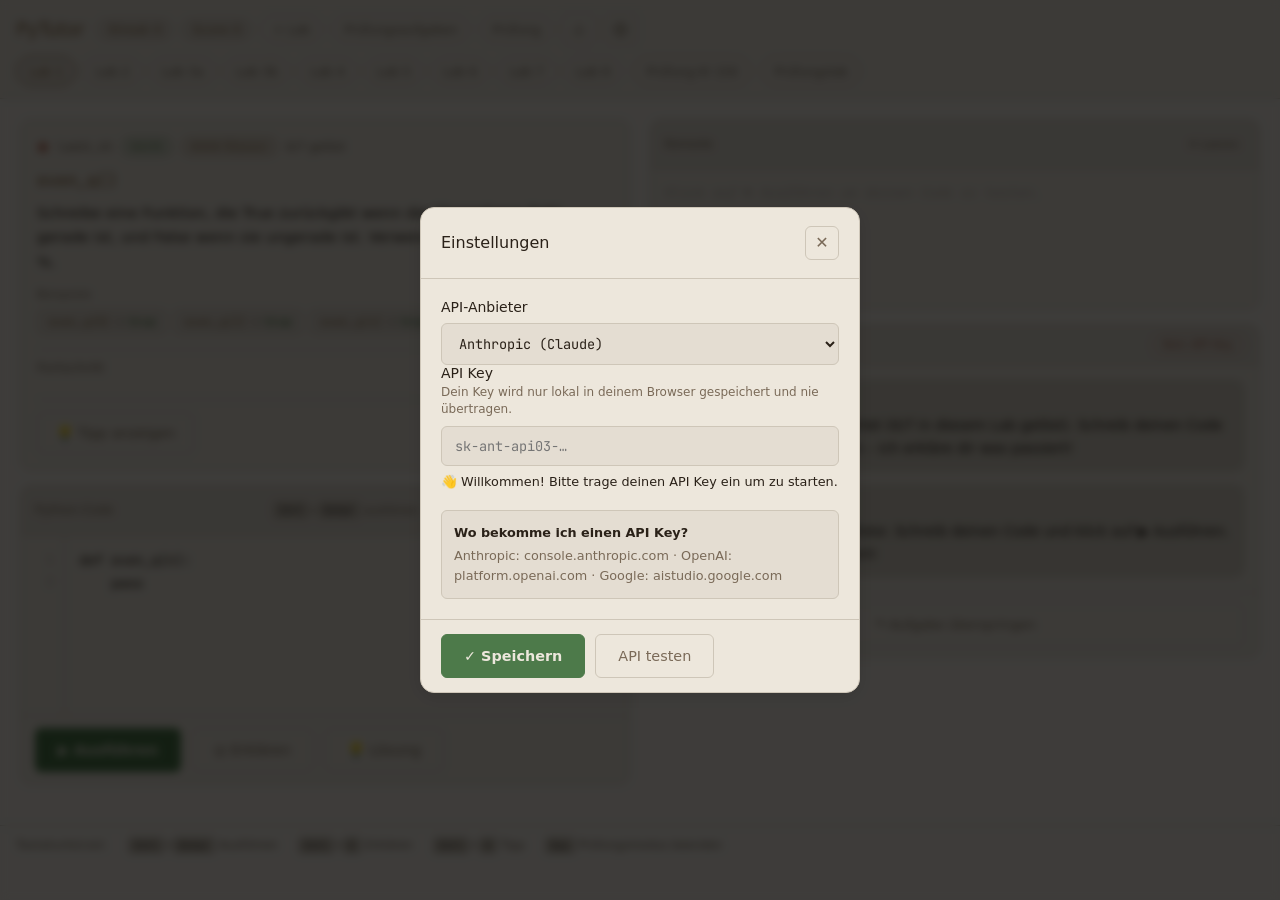
<file: pytutor/index.html>
<!DOCTYPE html>
<html lang="de">
<head>
  <meta charset="UTF-8">
  <meta name="viewport" content="width=device-width, initial-scale=1.0, maximum-scale=1.0, user-scalable=no, viewport-fit=cover">
  <meta name="theme-color" content="#1a1714">
  <meta name="apple-mobile-web-app-capable" content="yes">
  <meta name="apple-mobile-web-app-status-bar-style" content="black-translucent">
  <link rel="manifest" href="./manifest.json">
  <link rel="preconnect" href="https://fonts.googleapis.com">
  <link rel="preconnect" href="https://fonts.gstatic.com" crossorigin>
  <link href="https://fonts.googleapis.com/css2?family=JetBrains+Mono:wght@400;500&family=Inter:wght@400;500;600;700&display=swap" rel="stylesheet">
  <link rel="stylesheet" href="./style.css">
  <title>PyTutor</title>
</head>
<body>
  <div id="app">

    <!-- ── Header ── -->
    <header id="header">
      <div class="header-top">
        <h1 class="logo">PyTutor</h1>
        <div class="header-top-scroll">
          <div class="streak-badge">
            Streak <span id="streak-count">0</span>
          </div>
          <div class="score-badge">
            Score <span id="score-count">0</span>
          </div>
          <button id="add-lab-btn" class="btn-add-lab" title="Übungsblatt als Lab importieren">+ Lab</button>
          <button id="exam-upload-btn" class="btn-add-lab" title="Alte Prüfungsaufgaben hochladen">Prüfungsaufgaben</button>
          <button id="exam-btn" class="btn-exam" title="Prüfungsmodus starten (10 Aufgaben, 5 min Timer)">Prüfung</button>
          <button id="stats-btn" class="icon-btn" title="Statistik & Fortschritt" aria-label="Statistik">
            <svg width="15" height="15" viewBox="0 0 24 24" fill="none" stroke="currentColor" stroke-width="1.7" stroke-linecap="round" stroke-linejoin="round" aria-hidden="true">
              <line x1="18" y1="20" x2="18" y2="10"/>
              <line x1="12" y1="20" x2="12" y2="4"/>
              <line x1="6" y1="20" x2="6" y2="14"/>
            </svg>
          </button>
          <button id="settings-btn" class="icon-btn" title="Einstellungen (API Key)" aria-label="Einstellungen">
            <svg width="15" height="15" viewBox="0 0 24 24" fill="none" stroke="currentColor" stroke-width="1.7" stroke-linecap="round" stroke-linejoin="round" aria-hidden="true">
              <circle cx="12" cy="12" r="3"/>
              <path d="M19.4 15a1.65 1.65 0 0 0 .33 1.82l.06.06a2 2 0 0 1-2.83 2.83l-.06-.06a1.65 1.65 0 0 0-1.82-.33 1.65 1.65 0 0 0-1 1.51V21a2 2 0 0 1-4 0v-.09A1.65 1.65 0 0 0 9 19.4a1.65 1.65 0 0 0-1.82.33l-.06.06a2 2 0 0 1-2.83-2.83l.06-.06A1.65 1.65 0 0 0 4.68 15a1.65 1.65 0 0 0-1.51-1H3a2 2 0 0 1 0-4h.09A1.65 1.65 0 0 0 4.6 9a1.65 1.65 0 0 0-.33-1.82l-.06-.06a2 2 0 0 1 2.83-2.83l.06.06A1.65 1.65 0 0 0 9 4.68a1.65 1.65 0 0 0 1-1.51V3a2 2 0 0 1 4 0v.09a1.65 1.65 0 0 0 1 1.51 1.65 1.65 0 0 0 1.82-.33l.06-.06a2 2 0 0 1 2.83 2.83l-.06.06A1.65 1.65 0 0 0 19.4 9a1.65 1.65 0 0 0 1.51 1H21a2 2 0 0 1 0 4h-.09a1.65 1.65 0 0 0-1.51 1z"/>
            </svg>
          </button>
        </div>
      </div>
      <div class="lab-selector" id="lab-selector"></div>
    </header>

    <!-- ── Exam Bar ── -->
    <div id="exam-bar" class="exam-bar hidden">
      <div class="exam-bar-inner">
        <span class="exam-bar-title">Prüfungsmodus</span>
        <div id="exam-timer" class="exam-timer">5:00</div>
        <span id="exam-progress-label" class="exam-progress-label">Frage 1 / 10</span>
        <span id="exam-score-label" class="exam-score-label">0 richtig</span>
        <button id="exam-exit-btn" class="text-btn small">✕ Beenden <kbd>Esc</kbd></button>
      </div>
      <div class="exam-timer-track"><div id="exam-timer-fill" class="exam-timer-fill"></div></div>
    </div>

    <!-- ── Main Grid ── -->
    <main id="main">

      <!-- Column Left: Exercise + Editor -->
      <div class="col-left">

        <!-- Exercise Card -->
        <section class="card" id="exercise-card">
          <div class="exercise-header">
            <div class="exercise-meta">
              <span id="exercise-status-icon" class="exercise-status-icon" aria-label="Status">●</span>
              <span class="exercise-id" id="exercise-id">–</span>
              <span class="badge difficulty" id="difficulty-badge">–</span>
              <span class="badge exam" id="exam-badge">–</span>
              <span class="exercise-count" id="exercise-count"></span>
            </div>
            <div id="variation-spinner" class="spinner-inline hidden">
              <span class="spin-ring"></span><span>Variation…</span>
            </div>
          </div>

          <h2 id="exercise-title" class="exercise-title">Aufgabe wird geladen…</h2>

          <div id="variation-note" class="variation-note hidden"></div>

          <p id="exercise-description" class="exercise-desc"></p>

          <div id="example-tests" class="example-tests"></div>

          <!-- Progress Dashboard (collapsible) -->
          <div class="progress-dashboard" id="progress-dashboard">
            <button class="progress-toggle" id="progress-toggle">
              Fortschritt <span id="progress-arrow" class="progress-arrow">▸</span>
            </button>
            <div id="progress-content" class="progress-content hidden"></div>
          </div>

          <div class="hint-area">
            <button id="hint-btn" class="hint-btn">Tipp anzeigen</button>
            <div id="hint-display" class="hint-display hidden"></div>
          </div>
        </section>

        <!-- Code Editor -->
        <section class="card editor-section">
          <div class="section-bar">
            <span class="section-label">Python-Code</span>
            <div class="bar-right">
              <span class="kbd-hint"><kbd>Ctrl</kbd>+<kbd>Enter</kbd> ausführen</span>
              <span class="kbd-hint"><kbd>Ctrl</kbd>+<kbd>E</kbd> erklären</span>
              <button id="reset-btn" class="text-btn">↺ Reset</button>
            </div>
          </div>
          <div class="editor-wrap">
            <div id="line-numbers" class="line-numbers" aria-hidden="true">1</div>
            <textarea
              id="code-editor"
              class="code-editor"
              spellcheck="false"
              autocorrect="off"
              autocapitalize="off"
              autocomplete="off"
              aria-label="Python Code Editor"
              placeholder="# Schreib deinen Code hier…"
            ></textarea>
          </div>
          <div class="mobile-tab-row">
            <button id="tab-btn" class="btn-tab-mobile" aria-label="Einrücken (4 Leerzeichen)">⇥ Tab</button>
            <button class="btn-tab-mobile btn-char" data-insert=":">:</button>
            <button class="btn-tab-mobile btn-char" data-insert="&quot;">"</button>
            <button class="btn-tab-mobile btn-char" data-insert="=">=</button>
            <button class="btn-tab-mobile btn-char" data-insert="+">+</button>
            <button class="btn-tab-mobile btn-char" data-insert="-">-</button>
            <button class="btn-tab-mobile btn-char" data-insert="&lt;">&lt;</button>
            <button class="btn-tab-mobile btn-char" data-insert="&gt;">&gt;</button>
            <button class="btn-tab-mobile btn-char" data-insert="!">!</button>
            <button class="btn-tab-mobile btn-char" data-insert="(">(</button>
            <button class="btn-tab-mobile btn-char" data-insert=")">)</button>
            <button class="btn-tab-mobile btn-char" data-insert="[">[</button>
            <button class="btn-tab-mobile btn-char" data-insert="]">]</button>
            <button class="btn-tab-mobile btn-char" data-insert="{">{</button>
            <button class="btn-tab-mobile btn-char" data-insert="}">}</button>
          </div>
          <div class="editor-actions">
            <button id="run-btn" class="btn btn-run">▶ Ausführen</button>
            <button id="explain-btn" class="btn btn-explain">◎ Erklären</button>
            <button id="solution-btn" class="btn btn-solution">💡 Lösung</button>
          </div>
        </section>

      </div><!-- /col-left -->

      <!-- Column Right: Console + Tutor -->
      <div class="col-right">

        <!-- Console -->
        <section class="card console-section">
          <div class="section-bar">
            <span class="section-label">Konsole</span>
            <button id="clear-console-btn" class="text-btn small">✕ Leeren</button>
          </div>
          <div id="console-output" class="console-output">
            <span class="console-placeholder">Klick auf ▶ Ausführen um deinen Code zu testen.</span>
          </div>
        </section>

        <!-- Tutor Panel -->
        <section class="card tutor-section">
          <div class="section-bar">
            <span class="section-label">KI-Tutor</span>
            <button id="api-status-btn" class="api-badge no-key" title="API Key einrichten">Kein API Key</button>
          </div>
          <div id="tutor-messages" class="tutor-messages"></div>
          <div class="tutor-footer">
            <button id="next-btn" class="btn btn-next hidden">Nächste Aufgabe →</button>
            <button id="skip-btn" class="btn btn-skip">↷ Aufgabe überspringen</button>
          </div>
        </section>

      </div><!-- /col-right -->

    </main>
  <!-- ── Keyboard Legend ── -->
  <footer class="kbd-legend">
    <span class="kbd-legend-title">Tastaturkürzel:</span>
    <span><kbd>Ctrl</kbd>+<kbd>Enter</kbd> Ausführen</span>
    <span><kbd>Ctrl</kbd>+<kbd>E</kbd> Erklären</span>
    <span><kbd>Ctrl</kbd>+<kbd>H</kbd> Tipp</span>
    <span><kbd>Esc</kbd> Prüfungsmodus beenden</span>
  </footer>

  <!-- ── Stats View ── -->
  <div id="stats-view" class="hidden"></div>

  </div><!-- /#app -->

  <!-- ── Settings Modal ── -->
  <div id="settings-modal" class="modal-overlay hidden" role="dialog" aria-modal="true" aria-label="Einstellungen">
    <div class="modal-box" role="document">
      <div class="modal-header">
        <h3>Einstellungen</h3>
        <button id="close-settings-btn" class="icon-btn" aria-label="Schließen">✕</button>
      </div>
      <div class="modal-body">
        <label class="form-label" for="api-provider-select">
          API-Anbieter
        </label>
        <select id="api-provider-select" class="form-input">
          <option value="anthropic">Anthropic (Claude)</option>
          <option value="openai">OpenAI</option>
          <option value="google">Google Gemini</option>
        </select>

        <label class="form-label" for="api-key-input">
          API Key
          <span class="form-hint">Dein Key wird nur lokal in deinem Browser gespeichert und nie übertragen.</span>
        </label>
        <input
          type="password"
          id="api-key-input"
          class="form-input"
          placeholder="sk-ant-api03-…"
          autocomplete="off"
        >
        <div id="api-key-status" class="api-key-status" aria-live="polite"></div>

        <div class="settings-info">
          <p><strong>Wo bekomme ich einen API Key?</strong></p>
          <p>Anthropic: console.anthropic.com · OpenAI: platform.openai.com · Google: aistudio.google.com</p>
        </div>
      </div>
      <div class="modal-footer">
        <button id="save-settings-btn" class="btn btn-run">✓ Speichern</button>
        <button id="test-api-btn" class="btn btn-explain">API testen</button>
      </div>
    </div>
  </div>

  <!-- ── Add Lab Modal ── -->
  <div id="add-lab-modal" class="modal-overlay hidden" role="dialog" aria-modal="true" aria-label="Lab hinzufügen">
    <div class="modal-box modal-box-wide" role="document">
      <div class="modal-header">
        <h3>+ Lab aus Übungsblatt importieren</h3>
        <button id="close-add-lab-btn" class="icon-btn" aria-label="Schließen">✕</button>
      </div>
      <div class="modal-body">
        <div class="add-lab-row">
          <label class="form-label add-lab-label" for="add-lab-number">Lab</label>
          <select id="add-lab-number" class="form-input add-lab-select">
            <option value="lab01">Lab 1</option>
            <option value="lab02">Lab 2</option>
            <option value="lab03a">Lab 3a</option>
            <option value="lab03b">Lab 3b</option>
            <option value="lab04">Lab 4</option>
            <option value="lab05">Lab 5</option>
            <option value="lab06">Lab 6</option>
            <option value="lab07">Lab 7</option>
            <option value="lab09">Lab 9</option>
          </select>
        </div>

        <div class="add-lab-tabs" role="tablist">
          <button class="add-lab-tab active" role="tab" data-tab="text">Text</button>
          <button class="add-lab-tab" role="tab" data-tab="pdf">PDF</button>
        </div>

        <div id="add-lab-tab-text" class="add-lab-tab-panel">
          <label class="form-label" for="lab-text-input">
            Übungsblatt-Text einfügen
            <span class="form-hint">
              Kopiere den kompletten Übungsblatt-Text (Aufgabentexte + Python-Code mit Doctests).
              Die KI erkennt Funktionsnamen, Parameter und Tests automatisch.
            </span>
          </label>
          <textarea
            id="lab-text-input"
            class="form-input form-textarea"
            placeholder="# Beispiel:
def a_plus_abs_b(a, b):
    &quot;&quot;&quot;Return a + abs(b), but without calling abs.
    >>> a_plus_abs_b(2, 3)
    5
    >>> a_plus_abs_b(2, -3)
    5
    &quot;&quot;&quot;"
            spellcheck="false"
            autocorrect="off"
          ></textarea>
          <div class="settings-info" style="margin-top:12px">
            <p><strong>Tipp:</strong> Füge den gesamten Text des Übungsblatts ein – je mehr Kontext, desto besser die Aufgaben.</p>
          </div>
        </div>

        <div id="add-lab-tab-pdf" class="add-lab-tab-panel hidden">
          <label class="form-label" for="lab-pdf-input">
            PDF hochladen
            <span class="form-hint">
              Bei Anthropic &amp; Google wird das PDF direkt analysiert. Bei OpenAI wird der Text zuerst extrahiert.
            </span>
          </label>
          <input type="file" id="lab-pdf-input" accept=".pdf,application/pdf" class="form-input lab-pdf-file-input">
          <p id="lab-pdf-name" class="form-hint lab-pdf-name"></p>
        </div>

        <div id="add-lab-status" class="api-key-status" aria-live="polite"></div>
      </div>
      <div class="modal-footer">
        <button id="generate-lab-btn" class="btn btn-run">Aufgaben generieren</button>
        <button id="cancel-add-lab-btn" class="btn btn-explain">Abbrechen</button>
      </div>
    </div>
  </div>

  <!-- ── Exam Upload Modal ── -->
  <div id="exam-upload-modal" class="modal-overlay hidden" role="dialog" aria-modal="true" aria-label="Prüfungsaufgaben hochladen">
    <div class="modal-box modal-box-wide" role="document">
      <div class="modal-header">
        <h3>Prüfungsaufgaben importieren</h3>
        <button id="close-exam-upload-btn" class="icon-btn" aria-label="Schließen">✕</button>
      </div>
      <div class="modal-body">
        <div class="add-lab-tabs" role="tablist">
          <button class="exam-upload-tab active" role="tab" data-tab="text">Text</button>
          <button class="exam-upload-tab" role="tab" data-tab="pdf">PDF</button>
        </div>

        <div id="exam-upload-tab-text" class="add-lab-tab-panel">
          <label class="form-label" for="exam-text-input">
            Prüfungstext einfügen
            <span class="form-hint">Kopiere die Aufgaben aus einer alten Prüfung – inkl. Funktionsdefinitionen und Doctests.</span>
          </label>
          <textarea
            id="exam-text-input"
            class="form-input form-textarea"
            placeholder="# Prüfungsaufgabe Beispiel:&#10;def fibonacci(n):&#10;    &quot;&quot;&quot;&#10;    >>> fibonacci(0)&#10;    0&#10;    >>> fibonacci(6)&#10;    8&#10;    &quot;&quot;&quot;"
            spellcheck="false"
            autocorrect="off"
          ></textarea>
          <div class="settings-info" style="margin-top:12px">
            <p>Prüfungsaufgaben werden separat gespeichert und im Prüfungsmodus bevorzugt eingesetzt.</p>
          </div>
        </div>

        <div id="exam-upload-tab-pdf" class="add-lab-tab-panel hidden">
          <label class="form-label" for="exam-pdf-input">
            Prüfungs-PDF hochladen
            <span class="form-hint">Bei Anthropic &amp; Google wird das PDF direkt analysiert. Bei OpenAI wird der Text zuerst extrahiert.</span>
          </label>
          <input type="file" id="exam-pdf-input" accept=".pdf,application/pdf" class="form-input lab-pdf-file-input">
          <p id="exam-pdf-name" class="form-hint lab-pdf-name"></p>
        </div>

        <div id="exam-upload-status" class="api-key-status" aria-live="polite"></div>
      </div>
      <div class="modal-footer">
        <button id="generate-exam-btn" class="btn btn-run">Aufgaben generieren</button>
        <button id="cancel-exam-upload-btn" class="btn btn-explain">Abbrechen</button>
      </div>
    </div>
  </div>

  <script src="./app.js"></script>
</body>
</html>
</file>
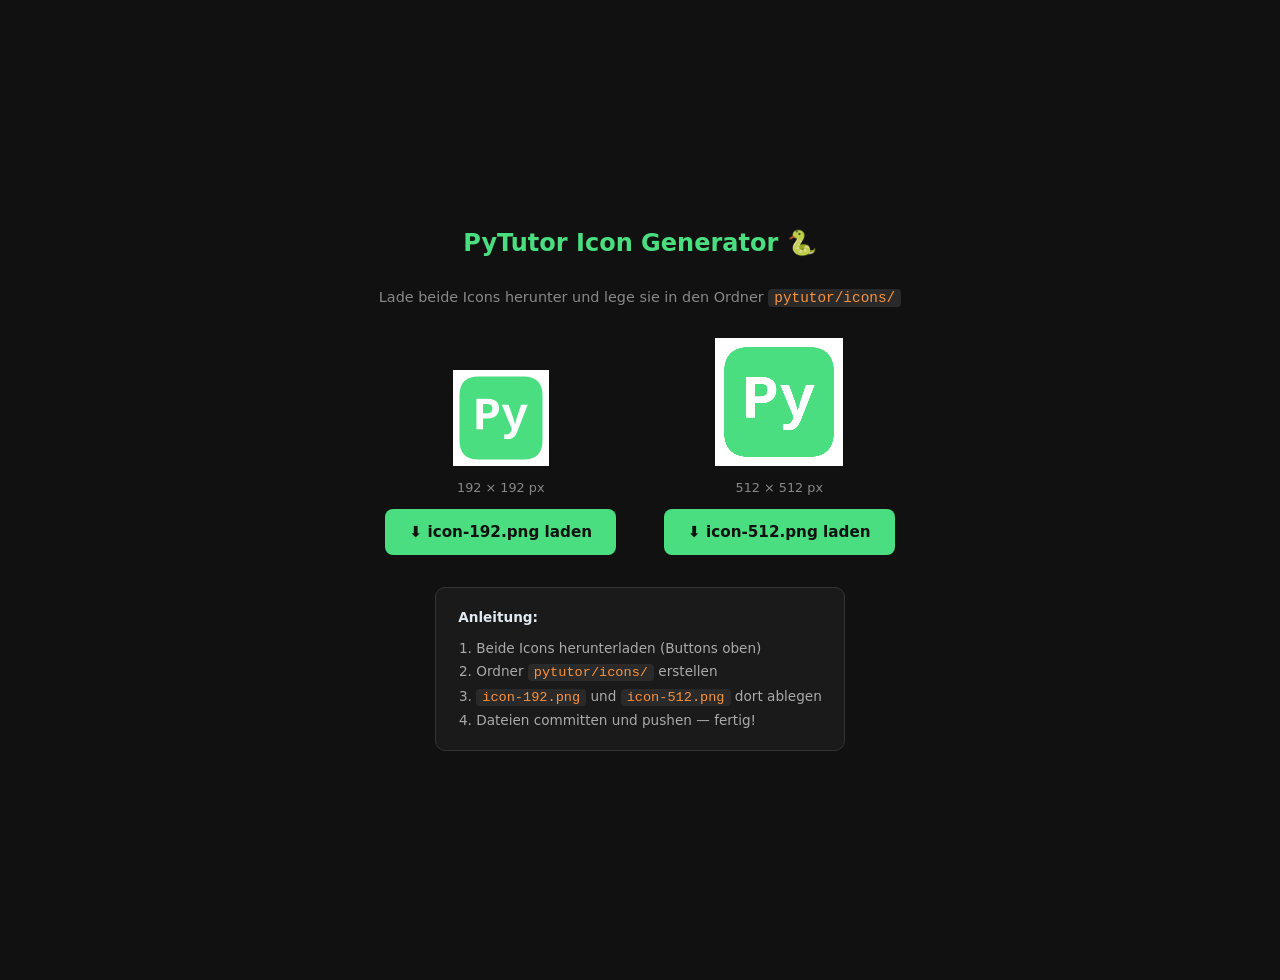
<file: pytutor/create-icons.html>
<!DOCTYPE html>
<html lang="de">
<head>
  <meta charset="UTF-8">
  <meta name="viewport" content="width=device-width, initial-scale=1.0">
  <title>PyTutor – Icon Generator</title>
  <style>
    body {
      margin: 0;
      min-height: 100vh;
      background: #111;
      color: #e2e8f0;
      font-family: system-ui, sans-serif;
      display: flex;
      flex-direction: column;
      align-items: center;
      justify-content: center;
      gap: 32px;
      padding: 40px 16px;
    }
    h1  { margin: 0; font-size: 1.5rem; color: #4ade80; }
    p   { margin: 0; color: #888; font-size: 0.9rem; text-align: center; }

    .row {
      display: flex;
      gap: 48px;
      align-items: flex-end;
      flex-wrap: wrap;
      justify-content: center;
    }
    .card {
      display: flex;
      flex-direction: column;
      align-items: center;
      gap: 14px;
    }
    .card span { font-size: 0.8rem; color: #888; }

    /* Show canvases at a fixed display size */
    #c192 { width: 96px;  height: 96px; }
    #c512 { width: 128px; height: 128px; }

    button {
      padding: 12px 24px;
      border: none;
      border-radius: 8px;
      font-size: 0.95rem;
      font-weight: 700;
      cursor: pointer;
      font-family: system-ui, sans-serif;
      min-height: 46px;
      transition: opacity 0.15s;
    }
    button:hover { opacity: 0.85; }
    .dl-192 { background: #4ade80; color: #111; }
    .dl-512 { background: #4ade80; color: #111; }

    .hint {
      max-width: 440px;
      background: #1a1a1a;
      border: 1px solid #333;
      border-radius: 10px;
      padding: 18px 22px;
      font-size: 0.85rem;
      line-height: 1.7;
      color: #aaa;
    }
    .hint strong { color: #e2e8f0; }
    .hint code {
      background: #2a2a2a;
      padding: 1px 6px;
      border-radius: 4px;
      font-family: 'Courier New', monospace;
      color: #fb923c;
    }
    ol { margin: 8px 0 0; padding-left: 18px; }
  </style>
</head>
<body>

  <h1>PyTutor Icon Generator 🐍</h1>
  <p>Lade beide Icons herunter und lege sie in den Ordner <code style="color:#fb923c;background:#2a2a2a;padding:1px 6px;border-radius:4px;font-family:monospace">pytutor/icons/</code></p>

  <div class="row">
    <div class="card">
      <canvas id="c192" width="192" height="192"></canvas>
      <span>192 × 192 px</span>
      <button class="dl-192" onclick="download(192)">⬇ icon-192.png laden</button>
    </div>
    <div class="card">
      <canvas id="c512" width="512" height="512"></canvas>
      <span>512 × 512 px</span>
      <button class="dl-512" onclick="download(512)">⬇ icon-512.png laden</button>
    </div>
  </div>

  <div class="hint">
    <strong>Anleitung:</strong>
    <ol>
      <li>Beide Icons herunterladen (Buttons oben)</li>
      <li>Ordner <code>pytutor/icons/</code> erstellen</li>
      <li><code>icon-192.png</code> und <code>icon-512.png</code> dort ablegen</li>
      <li>Dateien committen und pushen — fertig!</li>
    </ol>
  </div>

  <script>
    function drawIcon(canvas) {
      const ctx = canvas.getContext('2d');
      const s = canvas.width;

      // Weißer Hintergrund (wird von System zu Kreis/Squircle beschnitten)
      ctx.fillStyle = '#ffffff';
      ctx.fillRect(0, 0, s, s);

      // Grünes abgerundetes Quadrat
      const pad = Math.round(s * 0.07);
      const r   = Math.round(s * 0.20);
      fillRoundRect(ctx, pad, pad, s - pad * 2, s - pad * 2, r, '#4ade80');

      // Weißer fetter "Py"-Text
      ctx.fillStyle    = '#ffffff';
      ctx.textAlign    = 'center';
      ctx.textBaseline = 'middle';
      ctx.font         = `900 ${Math.round(s * 0.48)}px 'Courier New', Courier, monospace`;
      ctx.fillText('Py', s / 2, s / 2);
    }

    function fillRoundRect(ctx, x, y, w, h, r, color) {
      ctx.beginPath();
      ctx.moveTo(x + r, y);
      ctx.lineTo(x + w - r, y);
      ctx.quadraticCurveTo(x + w, y,     x + w, y + r);
      ctx.lineTo(x + w, y + h - r);
      ctx.quadraticCurveTo(x + w, y + h, x + w - r, y + h);
      ctx.lineTo(x + r, y + h);
      ctx.quadraticCurveTo(x, y + h,     x, y + h - r);
      ctx.lineTo(x, y + r);
      ctx.quadraticCurveTo(x, y,         x + r, y);
      ctx.closePath();
      ctx.fillStyle = color;
      ctx.fill();
    }

    function download(size) {
      const canvas = document.getElementById('c' + size);
      const a      = document.createElement('a');
      a.download   = 'icon-' + size + '.png';
      a.href       = canvas.toDataURL('image/png');
      a.click();
    }

    drawIcon(document.getElementById('c192'));
    drawIcon(document.getElementById('c512'));
  </script>
</body>
</html>
</file>
<file: pytutor/style.css>
/* ══════════════════════════════════════════════════════════
   PyTutor – style.css
   Minimalist light beige theme
   ══════════════════════════════════════════════════════════ */

/* ── Custom Properties ─────────────────────────────────── */
:root {
  --bg:        #f5f0e8;
  --panel:     #ede7dc;
  --panel-2:   #e4ddd2;
  --border:    #cec6b8;
  --text:      #2a2118;
  --muted:     #7a6a58;

  --accent:    #8c6d4a;
  --sage:      #4d7a4a;
  --error:     #9e4e3a;
  --success:   #4d7a4a;
  --warn:      #8c6d4a;
  --code-bg:   #ede7dc;

  --font-ui:   system-ui, -apple-system, sans-serif;
  --font-code: 'JetBrains Mono', 'Courier New', monospace;

  --radius:    10px;
  --radius-sm: 6px;
  --shadow:    0 4px 20px rgba(0,0,0,0.12);
}

/* ── Reset ──────────────────────────────────────────────── */
*, *::before, *::after { box-sizing: border-box; margin: 0; padding: 0; }

html {
  font-size: 16px;
  -webkit-text-size-adjust: 100%;
}

body {
  background: var(--bg);
  color: var(--text);
  font-family: var(--font-ui);
  min-height: 100vh;
  width: 100%;
  overflow-x: hidden;
  -webkit-font-smoothing: antialiased;
  touch-action: pan-y;
}

#app {
  width: 100%;
}

button { font-family: var(--font-ui); }

/* ── Scrollbar ──────────────────────────────────────────── */
::-webkit-scrollbar { width: 6px; height: 6px; }
::-webkit-scrollbar-track { background: transparent; }
::-webkit-scrollbar-thumb { background: var(--border); border-radius: 3px; }
::-webkit-scrollbar-thumb:hover { background: var(--muted); }

/* ══════════════════════════════════════════════════════════
   HEADER
   ══════════════════════════════════════════════════════════ */
#header {
  background: var(--panel);
  border-bottom: 1px solid var(--border);
  padding: 12px 16px 10px;
  padding-top: max(12px, env(safe-area-inset-top));
  position: sticky;
  top: 0;
  z-index: 100;
  backdrop-filter: blur(12px);
}

.header-top {
  display: flex;
  align-items: center;
  gap: 8px;
  margin-bottom: 10px;
}

.header-top-scroll {
  display: flex;
  align-items: center;
  gap: 8px;
  overflow-x: auto;
  white-space: nowrap;
  -webkit-overflow-scrolling: touch;
  scrollbar-width: none;
  flex: 1;
  min-width: 0;
}
.header-top-scroll::-webkit-scrollbar { display: none; }

.logo {
  flex-shrink: 0;
  margin-right: 4px;
}

.logo {
  font-size: 1.2rem;
  font-weight: 500;
  color: var(--accent);
  letter-spacing: -0.02em;
}

.header-right {
  display: flex;
  align-items: center;
  gap: 8px;
  flex-shrink: 0;
}

.streak-badge,
.score-badge {
  font-size: 0.82rem;
  font-weight: 500;
  padding: 3px 10px;
  border-radius: 20px;
  background: var(--panel-2);
  border: 1px solid var(--border);
}

.streak-badge { color: var(--accent); }
.score-badge  { color: var(--accent); }

.icon-btn {
  background: none;
  border: 1px solid var(--border);
  border-radius: var(--radius-sm);
  cursor: pointer;
  font-size: 1rem;
  padding: 5px 8px;
  line-height: 1;
  color: var(--muted);
  transition: background 0.15s, color 0.15s;
  min-height: 34px;
  min-width: 34px;
}
.icon-btn:hover { background: var(--panel-2); color: var(--text); }

/* ── Lab Selector ───────────────────────────────────────── */
.lab-selector {
  display: flex;
  gap: 6px;
  overflow-x: auto;
  white-space: nowrap;
  -webkit-overflow-scrolling: touch;
  padding-bottom: 2px;
  scrollbar-width: none;
}
.lab-selector::-webkit-scrollbar { display: none; }

.lab-btn {
  flex-shrink: 0;
  padding: 5px 12px;
  border: 1px solid var(--border);
  border-radius: 20px;
  background: transparent;
  color: var(--muted);
  font-size: 0.78rem;
  font-weight: 500;
  cursor: pointer;
  transition: all 0.15s;
  min-height: 30px;
}
.lab-btn:not(.unavailable):hover {
  border-color: var(--muted);
  color: var(--text);
}
.lab-btn.active {
  border-color: var(--accent);
  color: var(--accent);
  background: rgba(140,109,74,0.08);
}
.lab-btn.unavailable {
  opacity: 0.3;
  cursor: not-allowed;
}

/* ══════════════════════════════════════════════════════════
   MAIN LAYOUT
   ══════════════════════════════════════════════════════════ */
#main {
  padding: 14px 0 32px;
  width: 100%;
  max-width: 1440px;
  margin: 0 auto;
  display: flex;
  flex-direction: column;
  gap: 14px;
}

/* Two-column on desktop */
@media (min-width: 800px) {
  #main {
    flex-direction: row;
    align-items: flex-start;
    padding: 20px 20px 40px;
    gap: 20px;
  }
  .col-left  { flex: 1 1 0; min-width: 0; display: flex; flex-direction: column; gap: 20px; }
  .col-right { flex: 1 1 0; min-width: 0; display: flex; flex-direction: column; gap: 20px; position: sticky; top: 90px; }
}

.col-left, .col-right {
  display: flex;
  flex-direction: column;
  gap: 14px;
}

/* ── Cards ──────────────────────────────────────────────── */
.card {
  background: var(--panel);
  border: 1px solid var(--border);
  border-radius: var(--radius);
  overflow: hidden;
}

/* ── Section Bar (header row inside a card) ─────────────── */
.section-bar {
  display: flex;
  align-items: center;
  justify-content: space-between;
  padding: 9px 14px;
  background: var(--panel-2);
  border-bottom: 1px solid var(--border);
  flex-wrap: wrap;
  gap: 6px;
}

.section-label {
  font-size: 0.72rem;
  font-weight: 500;
  letter-spacing: 0.04em;
  color: var(--muted);
}

.bar-right {
  display: flex;
  align-items: center;
  gap: 10px;
  flex-wrap: wrap;
}

.kbd-hint {
  font-size: 0.68rem;
  color: var(--muted);
  display: none;
}
@media (min-width: 500px) { .kbd-hint { display: inline; } }

kbd {
  background: var(--border);
  border: 1px solid #c2bab0;
  border-radius: 4px;
  padding: 1px 5px;
  font-size: 0.65rem;
  font-family: var(--font-code);
  color: var(--text);
}

.text-btn {
  background: none;
  border: none;
  color: var(--muted);
  cursor: pointer;
  font-size: 0.78rem;
  padding: 4px 8px;
  border-radius: var(--radius-sm);
  transition: all 0.15s;
  min-height: 30px;
}
.text-btn:hover { background: var(--border); color: var(--text); }
.text-btn.small { font-size: 0.7rem; padding: 3px 6px; }

/* ══════════════════════════════════════════════════════════
   EXERCISE CARD
   ══════════════════════════════════════════════════════════ */
#exercise-card { padding: 16px; }

.exercise-header {
  display: flex;
  align-items: flex-start;
  justify-content: space-between;
  margin-bottom: 12px;
  flex-wrap: wrap;
  gap: 8px;
}

.exercise-meta {
  display: flex;
  align-items: center;
  gap: 8px;
  flex-wrap: wrap;
}

.exercise-status-icon {
  font-size: 0.85rem;
  cursor: default;
  line-height: 1;
}

.exercise-id {
  font-family: var(--font-code);
  font-size: 0.72rem;
  color: var(--muted);
}

/* ── Badges ─────────────────────────────────────────────── */
.badge {
  font-size: 0.68rem;
  font-weight: 500;
  padding: 3px 9px;
  border-radius: 12px;
  letter-spacing: 0.03em;
}

.badge.difficulty.easy   { background: rgba(77,122,74,0.12); color: var(--sage); border: 1px solid rgba(77,122,74,0.25); }
.badge.difficulty.medium { background: rgba(140,109,74,0.12); color: var(--accent); border: 1px solid rgba(140,109,74,0.25); }
.badge.difficulty.hard   { background: rgba(158,78,58,0.12); color: var(--error); border: 1px solid rgba(158,78,58,0.25); }

.badge.exam.high   { background: rgba(140,109,74,0.12); color: var(--accent); border: 1px solid rgba(140,109,74,0.25); }
.badge.exam.medium { background: rgba(160,144,128,0.12); color: var(--muted); border: 1px solid rgba(160,144,128,0.2); }
.badge.exam.low    { background: rgba(206,198,184,0.5); color: var(--muted); border: 1px solid var(--border); }

/* ── Spinner (inline) ───────────────────────────────────── */
.spinner-inline {
  display: flex;
  align-items: center;
  gap: 7px;
  font-size: 0.75rem;
  color: var(--muted);
}

.spin-ring {
  display: inline-block;
  width: 10px;
  height: 10px;
  border: 2px solid rgba(122,106,88,0.3);
  border-top-color: var(--muted);
  border-radius: 50%;
  animation: spin 0.7s linear infinite;
  flex-shrink: 0;
}

@keyframes spin { to { transform: rotate(360deg); } }

/* ── Exercise Content ───────────────────────────────────── */
.exercise-title {
  font-size: 1.05rem;
  font-family: var(--font-code);
  font-weight: 500;
  color: var(--accent);
  margin-bottom: 10px;
  word-break: break-word;
}

.variation-note {
  font-size: 0.8rem;
  color: var(--muted);
  background: rgba(206,198,184,0.5);
  border: 1px solid var(--border);
  border-radius: var(--radius-sm);
  padding: 8px 12px;
  margin-bottom: 10px;
  font-style: italic;
  line-height: 1.5;
}

.exercise-desc {
  font-size: 0.925rem;
  line-height: 1.65;
  color: var(--text);
  margin-bottom: 14px;
}

/* ── Example Tests ──────────────────────────────────────── */
.example-tests {
  margin-bottom: 14px;
}

.tests-label {
  font-size: 0.7rem;
  font-weight: 500;
  letter-spacing: 0.04em;
  color: var(--muted);
  margin-bottom: 8px;
}

.test-pills {
  display: flex;
  flex-wrap: wrap;
  gap: 6px;
}

.test-pill {
  display: inline-flex;
  align-items: center;
  gap: 5px;
  font-family: var(--font-code);
  font-size: 0.76rem;
  background: var(--panel-2);
  border: 1px solid var(--border);
  border-radius: var(--radius-sm);
  padding: 4px 10px;
  color: var(--muted);
  white-space: nowrap;
}

.test-pill .fn   { color: var(--accent); }
.test-pill .arr  { color: var(--muted); }
.test-pill .exp  { color: var(--sage); font-weight: 500; }

/* ── Hints ──────────────────────────────────────────────── */
.hint-area {
  border-top: 1px solid var(--border);
  padding-top: 12px;
  margin-top: 4px;
}

.hint-btn {
  padding: 9px 18px;
  border: 1px solid var(--border);
  border-radius: var(--radius-sm);
  background: transparent;
  color: var(--muted);
  cursor: pointer;
  font-size: 0.875rem;
  font-weight: 500;
  transition: all 0.15s;
  min-height: 42px;
}
.hint-btn:hover:not(:disabled) { background: var(--panel-2); color: var(--text); border-color: var(--muted); }
.hint-btn:disabled { opacity: 0.4; cursor: not-allowed; }

.hint-display {
  margin-top: 10px;
  display: flex;
  flex-direction: column;
  gap: 8px;
}

.hint-item {
  display: flex;
  gap: 10px;
  padding: 10px 12px;
  background: rgba(140,109,74,0.05);
  border: 1px solid rgba(140,109,74,0.18);
  border-radius: var(--radius-sm);
  font-size: 0.875rem;
  line-height: 1.55;
  animation: fadeSlide 0.2s ease;
}

.hint-num {
  flex-shrink: 0;
  font-weight: 500;
  color: var(--accent);
  font-family: var(--font-code);
  font-size: 0.75rem;
  padding-top: 1px;
}

/* ══════════════════════════════════════════════════════════
   CODE EDITOR
   ══════════════════════════════════════════════════════════ */
.editor-wrap {
  display: flex;
  background: var(--code-bg);
  min-height: 180px;
  max-height: 380px;
  overflow: auto;
  position: relative;
}

.line-numbers {
  flex-shrink: 0;
  padding: 14px 10px 14px 14px;
  font-family: var(--font-code);
  font-size: 0.82rem;
  line-height: 1.65;
  color: #b8afa4;
  text-align: right;
  user-select: none;
  border-right: 1px solid var(--border);
  white-space: pre;
  min-width: 44px;
  overflow: hidden;
}

.code-editor {
  flex: 1;
  padding: 14px;
  background: transparent;
  color: var(--text);
  font-family: var(--font-code);
  font-size: 0.875rem;
  line-height: 1.65;
  border: none;
  outline: none;
  resize: none;
  min-height: 180px;
  white-space: pre;
  overflow-wrap: normal;
  overflow-x: auto;
  tab-size: 4;
  caret-color: var(--accent);
}

.code-editor::placeholder { color: #4a4238; font-style: italic; }

.editor-actions {
  display: flex;
  gap: 10px;
  padding: 12px 14px;
  border-top: 1px solid var(--border);
}

/* ── Buttons ────────────────────────────────────────────── */
.btn {
  padding: 10px 22px;
  border: 1px solid var(--border);
  border-radius: var(--radius-sm);
  cursor: pointer;
  font-size: 0.9rem;
  font-weight: 500;
  transition: all 0.15s;
  display: inline-flex;
  align-items: center;
  justify-content: center;
  gap: 7px;
  min-height: 44px;
  white-space: nowrap;
  background: transparent;
  color: var(--muted);
}

.btn-run {
  background: var(--sage);
  color: var(--code-bg);
  border-color: var(--sage);
  font-weight: 600;
}
.btn-run:hover:not(:disabled) { background: #3d6b3a; border-color: #3d6b3a; }
.btn-run:disabled { opacity: 0.45; cursor: not-allowed; }

.btn-explain {
  background: transparent;
  color: var(--muted);
  border: 1px solid var(--border);
}
.btn-explain:hover:not(:disabled) { background: var(--panel-2); color: var(--text); border-color: var(--muted); }

.btn-solution {
  background: transparent;
  color: var(--muted);
  border: 1px solid var(--border);
}
.btn-solution:hover:not(:disabled) { background: var(--panel-2); color: var(--text); border-color: var(--muted); }
body.exam-active .btn-solution { opacity: 0.3; pointer-events: none; }

.btn-next {
  background: var(--accent);
  color: var(--code-bg);
  border-color: var(--accent);
  width: 100%;
  font-size: 0.95rem;
  font-weight: 600;
}
.btn-next:hover { background: #7a5e3a; border-color: #7a5e3a; transform: translateY(-1px); }

.btn-skip {
  background: transparent;
  color: var(--muted);
  border-color: var(--border);
  width: 100%;
  font-size: 0.82rem;
}
.btn-skip:hover { background: var(--panel-2); color: var(--text); }

.tutor-footer { gap: 8px; flex-direction: column; }

.exercise-count {
  font-size: 0.75rem;
  color: var(--muted);
  margin-left: auto;
  white-space: nowrap;
}

/* ══════════════════════════════════════════════════════════
   CONSOLE
   ══════════════════════════════════════════════════════════ */
.console-output {
  background: var(--code-bg);
  min-height: 140px;
  max-height: 300px;
  overflow-y: auto;
  padding: 14px;
  font-family: var(--font-code);
  font-size: 0.8rem;
  line-height: 1.6;
}

.console-placeholder {
  color: #b8afa4;
  font-style: italic;
}

.c-group-label {
  font-size: 0.65rem;
  font-weight: 500;
  letter-spacing: 0.06em;
  color: #b8afa4;
  margin: 10px 0 6px;
}
.c-group-label:first-child { margin-top: 0; }

.c-output-text {
  color: var(--text);
  white-space: pre-wrap;
  word-break: break-all;
}

.c-test-row {
  display: flex;
  align-items: baseline;
  gap: 8px;
  padding: 4px 0;
  border-bottom: 1px solid rgba(206,198,184,0.9);
}
.c-test-row:last-of-type { border-bottom: none; }

.c-icon-pass { color: var(--sage); font-weight: 700; }
.c-icon-fail { color: var(--error); font-weight: 700; }

.c-fn   { color: var(--accent); }
.c-detail { font-size: 0.74rem; color: var(--muted); }
.c-exp  { color: var(--sage); }
.c-got  { color: var(--error); }

.c-summary {
  margin-top: 10px;
  padding: 8px 12px;
  border-radius: var(--radius-sm);
  font-weight: 500;
  font-size: 0.85rem;
}
.c-summary.pass { background: rgba(77,122,74,0.08); color: var(--sage); border: 1px solid rgba(77,122,74,0.2); }
.c-summary.fail { background: rgba(158,78,58,0.08); color: var(--error); border: 1px solid rgba(158,78,58,0.2); }

/* ── "Was passiert im Hintergrund?" ────────────────────── */
.c-bg-details {
  margin-top: 10px;
  border: 1px solid var(--border);
  border-radius: 6px;
  overflow: hidden;
}
.c-bg-summary {
  padding: 7px 12px;
  font-size: 0.78rem;
  font-weight: 500;
  color: var(--muted);
  cursor: pointer;
  list-style: none;
  user-select: none;
  background: var(--panel-2);
}
.c-bg-summary::-webkit-details-marker { display: none; }
.c-bg-summary::before { content: '▶ '; font-size: 0.6rem; vertical-align: middle; margin-right: 4px; }
details[open] .c-bg-summary::before { content: '▼ '; }
.c-bg-summary:hover { color: var(--text); }

.c-bg-content { padding: 0; }

.c-bg-line {
  display: grid;
  grid-template-columns: minmax(0, 2fr) minmax(0, 3fr);
  gap: 0;
  border-bottom: 1px solid rgba(206,198,184,0.9);
  border-left: 3px solid transparent;
}
.c-bg-line:last-of-type { border-bottom: none; }
.c-bg-line--correct { border-left-color: var(--sage); }
.c-bg-line--partial  { border-left-color: var(--accent); }
.c-bg-line--wrong    { border-left-color: var(--error); }

.c-bg-code {
  padding: 6px 10px;
  display: flex;
  align-items: flex-start;
  gap: 8px;
  background: var(--code-bg);
  border-right: 1px solid rgba(206,198,184,0.9);
}
.c-bg-lineno {
  font-size: 0.65rem;
  color: #b8afa4;
  min-width: 16px;
  text-align: right;
  padding-top: 1px;
  flex-shrink: 0;
}
.c-bg-snippet {
  font-family: var(--font-code);
  font-size: 0.75rem;
  color: var(--muted);
  white-space: pre-wrap;
  word-break: break-all;
}
.c-bg-line--correct .c-bg-snippet { color: rgba(77,122,74,0.9); }
.c-bg-line--partial  .c-bg-snippet { color: rgba(140,109,74,0.9); }
.c-bg-line--wrong    .c-bg-snippet { color: rgba(158,78,58,0.9); }

.c-bg-text {
  padding: 6px 10px;
  font-size: 0.75rem;
  line-height: 1.5;
  color: var(--muted);
}
.c-bg-what    { color: var(--text); }
.c-bg-concept {
  display: inline-block;
  margin-left: 4px;
  padding: 1px 5px;
  border-radius: 3px;
  font-size: 0.65rem;
  background: rgba(140,109,74,0.1);
  color: var(--accent);
  vertical-align: middle;
}
.c-bg-out {
  color: var(--muted);
  font-size: 0.72rem;
}

.c-bg-footer {
  padding: 6px 12px;
  font-size: 0.75rem;
  line-height: 1.4;
  border-top: 1px solid rgba(206,198,184,0.9);
}
.c-bg-missing { color: rgba(140,109,74,0.9); background: rgba(140,109,74,0.06); }
.c-bg-next    { color: rgba(77,122,74,0.9);   background: rgba(77,122,74,0.06); }
.c-bg-footer-label { font-weight: 500; margin-right: 4px; }

/* ══════════════════════════════════════════════════════════
   TUTOR PANEL
   ══════════════════════════════════════════════════════════ */
.tutor-section {
  display: flex;
  flex-direction: column;
}

.api-badge {
  font-size: 0.68rem;
  font-weight: 500;
  padding: 3px 10px;
  border-radius: 12px;
  border: 1px solid var(--border);
  cursor: pointer;
  letter-spacing: 0.03em;
  transition: opacity 0.15s;
  background: transparent;
}
.api-badge:hover { opacity: 0.75; }
.api-badge.has-key { border-color: rgba(77,122,74,0.4); color: var(--sage); }
.api-badge.no-key  { border-color: rgba(158,78,58,0.4); color: var(--error); }

.tutor-messages {
  flex: 1;
  overflow-y: auto;
  padding: 14px;
  display: flex;
  flex-direction: column;
  gap: 12px;
  min-height: 200px;
  max-height: 420px;
}

@media (min-width: 800px) {
  .tutor-messages { max-height: 500px; }
}

/* ── Message Bubbles ────────────────────────────────────── */
.tutor-msg {
  padding: 12px 14px;
  border-radius: var(--radius);
  border-left: 3px solid;
  font-size: 0.875rem;
  line-height: 1.65;
  animation: fadeSlide 0.22s ease;
}

@keyframes fadeSlide {
  from { opacity: 0; transform: translateY(6px); }
  to   { opacity: 1; transform: translateY(0); }
}

.tutor-msg.success { background: rgba(77,122,74,0.08);  border-color: var(--sage); }
.tutor-msg.error   { background: rgba(158,78,58,0.08); border-color: var(--error); }
.tutor-msg.explain { background: rgba(140,109,74,0.08);  border-color: var(--accent); }
.tutor-msg.hint    { background: rgba(140,109,74,0.08);  border-color: var(--accent); }
.tutor-msg.info    { background: rgba(206,198,184,0.6); border-color: var(--border); }
.tutor-msg.loading { background: rgba(206,198,184,0.6); border-color: var(--border); }

.msg-label {
  font-size: 0.65rem;
  font-weight: 600;
  letter-spacing: 0.06em;
  margin-bottom: 6px;
  opacity: 0.6;
}

.tutor-msg code {
  background: var(--panel-2);
  padding: 1px 5px;
  border-radius: 4px;
  font-family: var(--font-code);
  font-size: 0.8rem;
  color: var(--accent);
}

/* ── Typing Dots ────────────────────────────────────────── */
.typing-dots {
  display: inline-flex;
  gap: 4px;
  align-items: center;
}

.typing-dots span {
  width: 7px;
  height: 7px;
  background: var(--muted);
  border-radius: 50%;
  animation: bounce 1.1s infinite;
}
.typing-dots span:nth-child(2) { animation-delay: 0.18s; }
.typing-dots span:nth-child(3) { animation-delay: 0.36s; }

@keyframes bounce {
  0%, 60%, 100% { transform: translateY(0); }
  30%           { transform: translateY(-6px); }
}

/* ── Tutor Footer ───────────────────────────────────────── */
.tutor-footer {
  padding: 10px 14px;
  border-top: 1px solid var(--border);
  min-height: 64px;
  display: flex;
  align-items: center;
}

/* ══════════════════════════════════════════════════════════
   SETTINGS MODAL
   ══════════════════════════════════════════════════════════ */
.modal-overlay {
  position: fixed;
  inset: 0;
  background: rgba(0,0,0,0.75);
  z-index: 200;
  display: flex;
  align-items: center;
  justify-content: center;
  padding: 16px;
  backdrop-filter: blur(4px);
}

.modal-box {
  background: var(--panel);
  border: 1px solid var(--border);
  border-radius: 14px;
  width: 100%;
  max-width: 440px;
  box-shadow: var(--shadow);
  animation: modalIn 0.2s ease;
}

@keyframes modalIn {
  from { opacity: 0; transform: scale(0.95) translateY(10px); }
  to   { opacity: 1; transform: scale(1) translateY(0); }
}

.modal-header {
  display: flex;
  align-items: center;
  justify-content: space-between;
  padding: 18px 20px;
  border-bottom: 1px solid var(--border);
}

.modal-header h3 { font-size: 1rem; font-weight: 500; }

.modal-body { padding: 20px; }

.modal-footer {
  padding: 14px 20px;
  border-top: 1px solid var(--border);
  display: flex;
  gap: 10px;
}

.form-label {
  display: block;
  font-size: 0.875rem;
  font-weight: 500;
  margin-bottom: 8px;
}

.form-hint {
  display: block;
  font-size: 0.75rem;
  color: var(--muted);
  font-weight: 400;
  margin-top: 3px;
  line-height: 1.4;
}

.form-input {
  width: 100%;
  padding: 10px 13px;
  background: var(--panel-2);
  border: 1px solid var(--border);
  border-radius: var(--radius-sm);
  color: var(--text);
  font-family: var(--font-code);
  font-size: 0.85rem;
  outline: none;
  transition: border-color 0.15s;
}
.form-input:focus { border-color: var(--accent); box-shadow: 0 0 0 2px rgba(140,109,74,0.12); }

.api-key-status {
  margin-top: 8px;
  font-size: 0.8rem;
  min-height: 20px;
  font-weight: 500;
}
.api-key-status.ok  { color: var(--sage); }
.api-key-status.err { color: var(--error); }

.settings-info {
  margin-top: 16px;
  padding: 12px;
  background: var(--panel-2);
  border-radius: var(--radius-sm);
  border: 1px solid var(--border);
  font-size: 0.8rem;
  color: var(--muted);
  line-height: 1.55;
}
.settings-info p + p { margin-top: 4px; }
.settings-info strong { color: var(--text); }

/* ══════════════════════════════════════════════════════════
   ADD LAB BUTTON
   ══════════════════════════════════════════════════════════ */
.btn-add-lab {
  padding: 5px 12px;
  border: 1px solid var(--border);
  border-radius: 20px;
  background: transparent;
  color: var(--muted);
  font-size: 0.78rem;
  font-weight: 500;
  cursor: pointer;
  transition: all 0.15s;
  min-height: 30px;
  white-space: nowrap;
  font-family: var(--font-ui);
}
.btn-add-lab:hover { background: var(--panel-2); color: var(--text); border-color: var(--muted); }

/* ── Wide modal variant for Add Lab ────────────────────── */
.modal-box-wide { max-width: 600px; }

/* ── Add-Lab-specific form elements ────────────────────── */
.add-lab-row {
  display: flex;
  align-items: center;
  gap: 12px;
  margin-bottom: 16px;
}
.add-lab-label { margin: 0 !important; flex-shrink: 0; }
.add-lab-select { max-width: 130px; }

/* ── Add-Lab tabs ───────────────────────────────────────── */
.add-lab-tabs {
  display: flex;
  gap: 4px;
  margin-bottom: 14px;
  border-bottom: 1px solid var(--border);
  padding-bottom: 0;
}
.add-lab-tab {
  padding: 6px 16px;
  background: none;
  border: 1px solid transparent;
  border-bottom: none;
  border-radius: 6px 6px 0 0;
  color: var(--muted);
  font-size: 0.85rem;
  cursor: pointer;
  position: relative;
  bottom: -1px;
  transition: color 0.15s;
}
.add-lab-tab:hover { color: var(--text); }
.add-lab-tab.active {
  color: var(--text);
  background: var(--panel);
  border-color: var(--border);
  border-bottom-color: var(--panel);
}
.add-lab-tab-panel { margin-bottom: 12px; }

.lab-pdf-file-input { padding: 8px 10px; cursor: pointer; }
.lab-pdf-name { margin-top: 6px; color: var(--muted); }

.form-textarea {
  min-height: 220px;
  resize: vertical;
  font-family: var(--font-code);
  font-size: 0.8rem;
  line-height: 1.55;
  white-space: pre;
  overflow-x: auto;
}

/* ══════════════════════════════════════════════════════════
   EXAM MODE BUTTON
   ══════════════════════════════════════════════════════════ */
.btn-exam {
  padding: 5px 12px;
  border: 1px solid var(--border);
  border-radius: 20px;
  background: transparent;
  color: var(--muted);
  font-size: 0.78rem;
  font-weight: 500;
  cursor: pointer;
  transition: all 0.15s;
  min-height: 30px;
  white-space: nowrap;
  font-family: var(--font-ui);
}
.btn-exam:hover { background: var(--panel-2); color: var(--text); border-color: var(--muted); }
.btn-exam.active {
  background: var(--accent);
  color: var(--code-bg);
  border-color: var(--accent);
}

/* ══════════════════════════════════════════════════════════
   EXAM BAR
   ══════════════════════════════════════════════════════════ */
.exam-bar {
  position: sticky;
  top: 72px;
  z-index: 99;
  background: #e8e2d6;
  border-bottom: 2px solid var(--accent);
}

.exam-bar-inner {
  display: flex;
  align-items: center;
  gap: 12px;
  padding: 8px 16px;
  flex-wrap: wrap;
}

.exam-bar-title {
  font-size: 0.8rem;
  font-weight: 500;
  color: var(--accent);
  letter-spacing: 0.02em;
}

.exam-timer {
  font-family: var(--font-code);
  font-size: 1.1rem;
  font-weight: 500;
  color: var(--accent);
  min-width: 48px;
  text-align: center;
  transition: color 0.3s;
}
.exam-timer.urgent { color: var(--error); animation: timerPulse 1s ease infinite; }

@keyframes timerPulse {
  0%, 100% { opacity: 1; }
  50%       { opacity: 0.5; }
}

.exam-progress-label {
  font-size: 0.78rem;
  color: var(--text);
  font-weight: 500;
}

.exam-score-label {
  font-size: 0.78rem;
  color: var(--sage);
  font-weight: 500;
  padding: 2px 8px;
  background: rgba(77,122,74,0.1);
  border-radius: 12px;
}

.exam-timer-track {
  height: 3px;
  background: rgba(140,109,74,0.15);
}

.exam-timer-fill {
  height: 100%;
  background: var(--accent);
  width: 100%;
  transition: width 1s linear, background 0.3s;
}
.exam-timer-fill.urgent { background: var(--error); }

/* exam mode: dim non-exam controls */
body.exam-active .hint-btn,
body.exam-active .btn-explain {
  opacity: 0.3;
  pointer-events: none;
  cursor: not-allowed;
}
body.exam-active .hint-area { opacity: 0.4; pointer-events: none; }

/* ══════════════════════════════════════════════════════════
   LAB BUTTON: DONE STATE
   ══════════════════════════════════════════════════════════ */
.lab-btn.done {
  border-color: var(--sage);
  color: var(--sage);
  background: rgba(77,122,74,0.08);
}
.lab-btn.done::after {
  content: ' ✓';
  font-size: 0.72rem;
}

.lab-btn--exam {
  border-color: rgba(158,78,58,0.35);
  color: var(--muted);
  margin-left: 4px;
}
.lab-btn--exam:not(.unavailable):hover {
  border-color: rgba(158,78,58,0.6);
  color: var(--text);
}
.lab-btn--exam.active {
  background: rgba(158,78,58,0.12);
  border-color: rgba(158,78,58,0.5);
  color: var(--text);
}

.icon-btn svg {
  display: block;
  pointer-events: none;
}

/* ══════════════════════════════════════════════════════════
   PROGRESS DASHBOARD
   ══════════════════════════════════════════════════════════ */
.progress-dashboard {
  border-top: 1px solid var(--border);
  margin-bottom: 14px;
}

.progress-toggle {
  width: 100%;
  text-align: left;
  padding: 10px 0;
  background: none;
  border: none;
  color: var(--muted);
  font-size: 0.82rem;
  font-weight: 500;
  cursor: pointer;
  display: flex;
  align-items: center;
  gap: 6px;
  transition: color 0.15s;
  font-family: var(--font-ui);
}
.progress-toggle:hover { color: var(--text); }

.progress-arrow {
  font-size: 0.7rem;
  transition: transform 0.2s;
  display: inline-block;
  margin-left: auto;
}
.progress-arrow.open { transform: rotate(90deg); }

.progress-content {
  padding-bottom: 12px;
  display: flex;
  flex-direction: column;
  gap: 10px;
}

/* ── Overview row ───────────────────────────────────────── */
.prog-overview {
  display: flex;
  align-items: center;
  gap: 14px;
  flex-wrap: wrap;
  padding: 10px 12px;
  background: var(--panel-2);
  border-radius: var(--radius-sm);
  border: 1px solid var(--border);
}

.prog-stat {
  display: flex;
  flex-direction: column;
  align-items: center;
  gap: 2px;
}
.prog-stat-value {
  font-size: 1.1rem;
  font-weight: 600;
  color: var(--text);
  font-family: var(--font-code);
}
.prog-stat-label {
  font-size: 0.65rem;
  color: var(--muted);
  letter-spacing: 0.04em;
}

/* ── Topic progress bars ────────────────────────────────── */
.prog-bars-title {
  font-size: 0.68rem;
  font-weight: 500;
  letter-spacing: 0.05em;
  color: var(--muted);
  margin-bottom: 2px;
}

.prog-bar-row {
  display: flex;
  align-items: center;
  gap: 10px;
  font-size: 0.78rem;
}

.prog-bar-label {
  flex: 0 0 120px;
  color: var(--text);
  white-space: nowrap;
  overflow: hidden;
  text-overflow: ellipsis;
  font-size: 0.78rem;
}

.prog-bar-track {
  flex: 1;
  height: 6px;
  background: var(--border);
  border-radius: 3px;
  overflow: hidden;
}

.prog-bar-fill {
  height: 100%;
  border-radius: 3px;
  background: var(--sage);
  transition: width 0.4s ease;
}
.prog-bar-fill.weak   { background: var(--error); }
.prog-bar-fill.medium { background: var(--accent); }

.prog-bar-count {
  flex: 0 0 36px;
  text-align: right;
  color: var(--muted);
  font-family: var(--font-code);
  font-size: 0.74rem;
}

/* ── Topic tags ─────────────────────────────────────────── */
.topic-tags {
  display: flex;
  flex-wrap: wrap;
  gap: 6px;
  margin-top: 4px;
}

.topic-tag {
  font-size: 0.72rem;
  font-weight: 500;
  padding: 3px 9px;
  border-radius: 12px;
  letter-spacing: 0.02em;
}
.topic-tag.strong { background: rgba(77,122,74,0.12); color: var(--sage); border: 1px solid rgba(77,122,74,0.25); }
.topic-tag.weak   { background: rgba(158,78,58,0.12); color: var(--error); border: 1px solid rgba(158,78,58,0.25); }

/* ── Tags section label ─────────────────────────────────── */
.tags-section-label {
  font-size: 0.68rem;
  font-weight: 500;
  letter-spacing: 0.05em;
  color: var(--muted);
  margin-bottom: 4px;
}

/* ══════════════════════════════════════════════════════════
   EXAM RESULTS CARD
   ══════════════════════════════════════════════════════════ */
.exam-results-card {
  background: #ede7dc;
  border: 1px solid rgba(140,109,74,0.3);
  border-radius: var(--radius);
  padding: 16px;
  font-size: 0.875rem;
  line-height: 1.7;
}

.exam-results-card .er-title {
  font-size: 1rem;
  font-weight: 500;
  color: var(--accent);
  margin-bottom: 12px;
}

.exam-results-card .er-row {
  display: flex;
  align-items: baseline;
  gap: 8px;
  padding: 4px 0;
  border-bottom: 1px solid rgba(0,0,0,0.06);
}
.exam-results-card .er-row:last-child { border-bottom: none; }

.er-key {
  flex: 0 0 160px;
  color: var(--muted);
  font-size: 0.8rem;
}
.er-val { color: var(--text); font-weight: 500; }
.er-val.good  { color: var(--sage); }
.er-val.warn  { color: var(--accent); }
.er-val.bad   { color: var(--error); }

.readiness-bar-wrap {
  flex: 1;
  display: flex;
  align-items: center;
  gap: 8px;
}
.readiness-track {
  flex: 1;
  height: 8px;
  background: var(--border);
  border-radius: 4px;
  overflow: hidden;
}
.readiness-fill {
  height: 100%;
  border-radius: 4px;
  transition: width 0.6s ease;
}

/* ══════════════════════════════════════════════════════════
   KEYBOARD LEGEND
   ══════════════════════════════════════════════════════════ */
.kbd-legend {
  display: flex;
  align-items: center;
  flex-wrap: wrap;
  gap: 8px 20px;
  padding: 12px 16px;
  border-top: 1px solid var(--border);
  font-size: 0.72rem;
  color: var(--muted);
  max-width: 1440px;
  margin: 0 auto;
}

.kbd-legend-title {
  font-weight: 500;
  letter-spacing: 0.04em;
  color: var(--muted);
}

.kbd-legend kbd {
  font-size: 0.62rem;
}

/* ══════════════════════════════════════════════════════════
   UTILITY
   ══════════════════════════════════════════════════════════ */
.hidden { display: none !important; }

/* ══════════════════════════════════════════════════════════
   MOBILE TAB BUTTON (only on small screens)
   ══════════════════════════════════════════════════════════ */
.mobile-tab-row {
  display: none;
  padding: 6px 14px 0;
  flex-wrap: wrap;
  gap: 6px;
}

.btn-char {
  padding: 6px 10px;
  min-width: 36px;
}

.btn-tab-mobile {
  background: var(--panel-2);
  border: 1px solid var(--border);
  border-radius: var(--radius-sm);
  color: var(--muted);
  font-family: var(--font-code);
  font-size: 0.85rem;
  font-weight: 500;
  padding: 6px 16px;
  cursor: pointer;
  min-height: 36px;
  transition: background 0.15s, color 0.15s;
}
.btn-tab-mobile:active {
  background: var(--border);
  color: var(--text);
}

/* ══════════════════════════════════════════════════════════
   MOBILE LAYOUT  (< 600 px)
   ══════════════════════════════════════════════════════════ */
@media (max-width: 599px) {

  .mobile-tab-row { display: flex; }

  #header { padding: 8px 10px 8px; }

  .header-top { margin-bottom: 8px; gap: 6px; }

  .logo { font-size: 1rem; }

  .header-right { gap: 6px; flex-wrap: nowrap; }

  .streak-badge,
  .score-badge {
    font-size: 0.72rem;
    padding: 2px 7px;
  }

  .btn-add-lab,
  .btn-exam {
    font-size: 0.68rem;
    padding: 4px 8px;
    min-height: 26px;
  }

  .icon-btn {
    font-size: 0.85rem;
    padding: 4px 6px;
    min-height: 28px;
    min-width: 28px;
  }

  #main { padding: 10px 0 24px; gap: 10px; }

  #exercise-card { padding: 12px; }

  .exercise-title { font-size: 0.95rem; }

  .exercise-desc { font-size: 0.85rem; }

  .code-editor {
    font-size: 0.8rem;
    padding: 10px;
  }

  .line-numbers {
    font-size: 0.75rem;
    padding: 10px 8px 10px 10px;
    min-width: 36px;
  }

  .btn {
    font-size: 0.82rem;
    padding: 9px 16px;
    min-height: 40px;
  }

  .editor-actions { padding: 10px 10px; gap: 8px; }

  .console-output { font-size: 0.8rem; }

  .kbd-legend { display: none; }
}

/* ══════════════════════════════════════════════════════════
   PWA STANDALONE — safe area für Statusleiste
   ══════════════════════════════════════════════════════════ */
@media all and (display-mode: standalone) {
  #header {
    padding-top: env(safe-area-inset-top);
  }
}

/* ══════════════════════════════════════════════════════════
   STATS PAGE
   ══════════════════════════════════════════════════════════ */
#stats-view {
  width: 100%;
  max-width: 760px;
  margin: 0 auto;
  padding: 16px 14px 48px;
  display: flex;
  flex-direction: column;
  gap: 14px;
}
@media (min-width: 500px) { #stats-view { padding: 20px 20px 60px; } }

.stats-page-header {
  display: flex;
  align-items: center;
  gap: 12px;
  margin-bottom: 4px;
}

.stats-back-btn {
  background: none;
  border: 1px solid var(--border);
  border-radius: var(--radius-sm);
  color: var(--muted);
  cursor: pointer;
  font-size: 0.82rem;
  padding: 5px 10px;
  min-height: 32px;
  transition: all 0.15s;
}
.stats-back-btn:hover { background: var(--panel-2); color: var(--text); }

.stats-page-title {
  font-size: 1.05rem;
  font-weight: 600;
  color: var(--text);
}

.stats-section {
  background: var(--panel);
  border: 1px solid var(--border);
  border-radius: var(--radius);
  padding: 16px;
}

.stats-section-title {
  font-size: 0.72rem;
  font-weight: 600;
  letter-spacing: 0.05em;
  color: var(--muted);
  text-transform: uppercase;
  margin-bottom: 16px;
}

/* ── Daily Circles ──────────────────────────────────────── */
.daily-body {
  display: flex;
  align-items: center;
  gap: 20px;
}

.big-ring-wrap {
  position: relative;
  flex-shrink: 0;
  width: 88px;
  height: 88px;
}

.big-ring-label {
  position: absolute;
  inset: 0;
  display: flex;
  align-items: center;
  justify-content: center;
  font-size: 1.05rem;
  font-weight: 600;
  color: var(--text);
}

.small-circles-col {
  flex: 1;
  min-width: 0;
  display: flex;
  flex-direction: column;
  gap: 10px;
}

.small-circles-label {
  font-size: 0.75rem;
  color: var(--muted);
  font-weight: 500;
}

.small-circles-row {
  display: flex;
  gap: 8px;
  flex-wrap: wrap;
}

.small-circle {
  width: 28px;
  height: 28px;
  border-radius: 50%;
  border: 2px solid var(--border);
  background: transparent;
  transition: background 0.25s, border-color 0.25s;
}
.small-circle.filled {
  background: var(--sage);
  border-color: var(--sage);
  box-shadow: 0 0 0 3px rgba(77,122,74,0.18);
}

.daily-acc-text {
  font-size: 0.78rem;
  color: var(--muted);
}
.daily-acc-text.muted { color: var(--border); }

/* ── Calendar ───────────────────────────────────────────── */
.calendar-grid {
  display: grid;
  grid-template-columns: repeat(7, 1fr);
  gap: 4px;
  margin-bottom: 12px;
}

.cal-day-label {
  text-align: center;
  font-size: 0.68rem;
  font-weight: 600;
  color: var(--muted);
  padding: 4px 0;
}

.cal-cell {
  aspect-ratio: 1;
  border-radius: 6px;
  display: flex;
  flex-direction: column;
  align-items: center;
  justify-content: center;
  gap: 1px;
  background: var(--panel-2);
  border: 1px solid transparent;
  font-size: 0.72rem;
  transition: background 0.15s;
  position: relative;
  min-width: 0;
}
.cal-cell.today {
  border-color: var(--accent);
}
.cal-cell.goal-hit {
  background: rgba(77,122,74,0.18);
  border-color: var(--sage);
}
.cal-cell.partial {
  background: rgba(140,109,74,0.12);
  border-color: var(--accent);
}

.cal-num {
  font-size: 0.72rem;
  color: var(--muted);
  line-height: 1;
}
.cal-cell.goal-hit .cal-num { color: var(--sage); font-weight: 600; }
.cal-cell.today .cal-num    { color: var(--accent); font-weight: 700; }

.cal-check {
  font-size: 0.68rem;
  color: var(--sage);
  font-weight: 700;
  line-height: 1;
}
.cal-dot {
  font-size: 0.58rem;
  color: var(--accent);
  font-weight: 600;
  line-height: 1;
}

.cal-legend {
  display: flex;
  gap: 12px;
  flex-wrap: wrap;
  margin-top: 4px;
}
.cal-legend-item {
  font-size: 0.7rem;
  color: var(--muted);
  display: flex;
  align-items: center;
  gap: 4px;
}
.cal-legend-item::before {
  content: '';
  width: 10px;
  height: 10px;
  border-radius: 3px;
  flex-shrink: 0;
}
.cal-legend-item.goal-hit::before { background: rgba(77,122,74,0.35); border: 1px solid var(--sage); }
.cal-legend-item.partial::before  { background: rgba(140,109,74,0.2); border: 1px solid var(--accent); }
.cal-legend-item.none::before     { background: var(--panel-2); border: 1px solid var(--border); }

/* ── Lab Stats ──────────────────────────────────────────── */
.stats-empty {
  font-size: 0.82rem;
  color: var(--muted);
  text-align: center;
  padding: 12px 0;
}

.lab-stats-rows {
  display: flex;
  flex-direction: column;
  gap: 10px;
}

.lab-stat-row {
  display: grid;
  grid-template-columns: 100px 1fr 40px 50px;
  align-items: center;
  gap: 8px;
}
@media (min-width: 500px) {
  .lab-stat-row { grid-template-columns: 120px 1fr 44px 56px; }
}

.lab-stat-label {
  font-size: 0.78rem;
  font-weight: 500;
  color: var(--text);
  white-space: nowrap;
  overflow: hidden;
  text-overflow: ellipsis;
}

.lab-stat-track {
  height: 8px;
  background: var(--panel-2);
  border-radius: 4px;
  overflow: hidden;
}
.lab-stat-fill {
  height: 100%;
  border-radius: 4px;
  transition: width 0.4s ease;
}
.lab-stat-fill.good { background: var(--sage); }
.lab-stat-fill.warn { background: var(--accent); }
.lab-stat-fill.bad  { background: var(--error); }

.lab-stat-pct {
  font-size: 0.78rem;
  font-weight: 600;
  text-align: right;
}
.lab-stat-pct.good { color: var(--sage); }
.lab-stat-pct.warn { color: var(--accent); }
.lab-stat-pct.bad  { color: var(--error); }

.lab-stat-cnt {
  font-size: 0.7rem;
  color: var(--muted);
  text-align: right;
}

/* ══════════════════════════════════════════════════════════
   LAB COMPLETION CARD
   ══════════════════════════════════════════════════════════ */
.lab-completion-card {
  background: linear-gradient(135deg, #e8f0e8, #d8ecd8);
  border: 1.5px solid var(--sage);
  border-radius: var(--radius);
  padding: 18px 16px;
  margin-top: 8px;
  text-align: center;
}
.lab-completion-card .lc-title {
  font-size: 1.1rem;
  font-weight: 700;
  color: var(--sage);
  margin-bottom: 6px;
}
.lab-completion-card .lc-text {
  font-size: 0.88rem;
  color: var(--muted);
  margin-bottom: 14px;
}
.lab-completion-card .lc-actions {
  display: flex;
  gap: 8px;
  justify-content: center;
  flex-wrap: wrap;
}
.lab-completion-card .lc-actions .btn {
  width: auto;
  padding: 8px 16px;
  font-size: 0.85rem;
}
</file>
